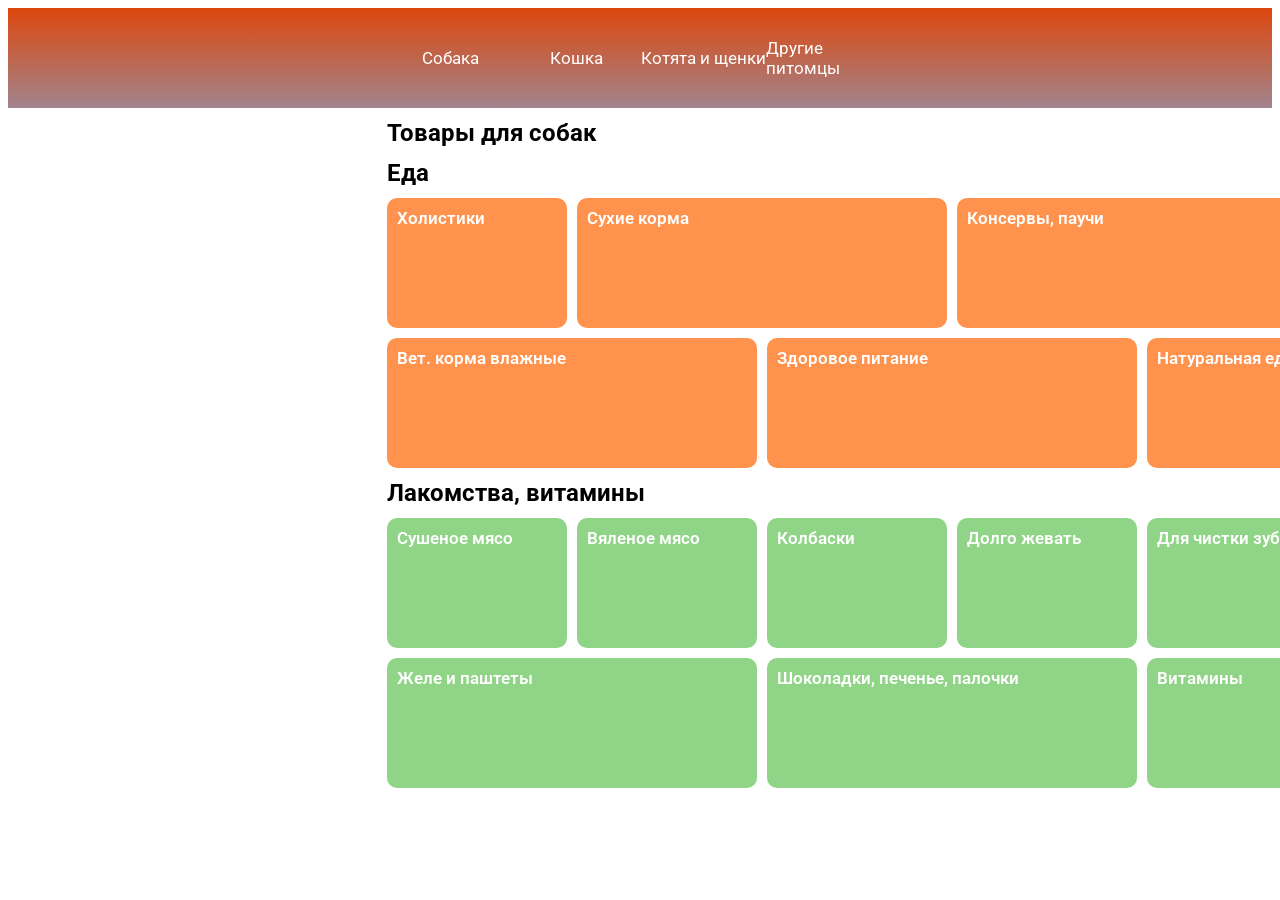
<file: index.html>
<!DOCTYPE html>
<html lang="en">
<head>
    <meta charset="UTF-8">
    <meta name="viewport" content="width=device-width, initial-scale=1.0">
    <link rel="stylesheet" href="style.css">
    <script src="site.js"></script>
    <title>Зоомагазин</title>
</head>
<body>
    <header>
        <section class="header_section">
            <div class="nav nav_dog" id="nav_dog">
                Собака
            </div>
            <div class="nav nav_cat" id="nav_cat">
                Кошка
            </div>
            <div class="nav nav_DogAndCat">
                <a class="nav_404" href="404.html">Котята и щенки</a>
            </div>
            <div class="nav nav_other">
                <a class="nav_404" href="404.html">Другие питомцы</a>
            </div>
        </section>
    </header>
    <main>
        <div class="Dog" id="Dog">
            <h2>Товары для собак</h2>
            <section>
                <h2>Еда</h2>
                <div class="dog_eat_grid">
                    <div class="dog_eat_block1 dog_eat_grid_block">Холистики</div>
                    <div class="dog_eat_block2 dog_eat_grid_block">Сухие корма</div>
                    <div class="dog_eat_block3 dog_eat_grid_block">Консервы, паучи</div>
                    <div class="dog_eat_block4 dog_eat_grid_block">Вет. корма сухие</div>
                    <div class="dog_eat_block5 dog_eat_grid_block">Вет. корма влажные</div>
                    <div class="dog_eat_block6 dog_eat_grid_block">Здоровое питание</div>
                    <div class="dog_eat_block7 dog_eat_grid_block">Натуральная еда</div>
                </div>
            </section>
            <section>
                <h2>Лакомства, витамины</h2>
                <div class="dog_vitamin_grid">
                    <div class="dog_vitamin_block1 dog_vitamin_grid_block">Сушеное мясо</div>
                    <div class="dog_vitamin_block2 dog_vitamin_grid_block">Вяленое мясо</div>
                    <div class="dog_vitamin_block3 dog_vitamin_grid_block">Колбаски</div>
                    <div class="dog_vitamin_block4 dog_vitamin_grid_block">Долго жевать</div>
                    <div class="dog_vitamin_block5 dog_vitamin_grid_block">Для чистки зубов</div>
                    <div class="dog_vitamin_block6 dog_vitamin_grid_block">Для тренировок</div>
                    <div class="dog_vitamin_block7 dog_vitamin_grid_block">Желе и паштеты</div>
                    <div class="dog_vitamin_block8 dog_vitamin_grid_block">Шоколадки, печенье, палочки</div>
                    <div class="dog_vitamin_block9 dog_vitamin_grid_block">Витамины</div>
                </div>
            </section>
        </div>
        <div class="Cat" id="Cat">
            <h2>Товары для кошек</h2>
            <section>
                <h2>Еда</h2>
                <div class="cat_eat_grid">
                    <div class="cat_eat_block1 dog_eat_grid_block">Холистики</div>
                    <div class="cat_eat_block2 dog_eat_grid_block">Сухие корма</div>
                    <div class="cat_eat_block3 dog_eat_grid_block">Консервы, паучи</div>
                    <div class="cat_eat_block4 dog_eat_grid_block">Вет. корма сухие</div>
                    <div class="cat_eat_block5 dog_eat_grid_block">Вет. корма влажные</div>
                    <div class="cat_eat_block6 dog_eat_grid_block">Здоровое питание</div>
                    <div class="cat_eat_block7 dog_eat_grid_block">Натуральная еда</div>
                </div>
            </section>
            <section>
                <h2>Лакомства, витамины</h2>
                <div class="cat_vitamin_grid">
                    <div class="dog_vitamin_block1 dog_vitamin_grid_block">Сушеное мясо</div>
                    <div class="dog_vitamin_block2 dog_vitamin_grid_block">Вяленое мясо</div>
                    <div class="dog_vitamin_block3 dog_vitamin_grid_block">Колбаски</div>
                    <div class="dog_vitamin_block4 dog_vitamin_grid_block">Долго жевать</div>
                    <div class="dog_vitamin_block5 dog_vitamin_grid_block">Для чистки зубов</div>
                    <div class="dog_vitamin_block6 dog_vitamin_grid_block">Для тренировок</div>
                    <div class="dog_vitamin_block7 dog_vitamin_grid_block">Желе и паштеты</div>
                    <div class="dog_vitamin_block8 dog_vitamin_grid_block">Шоколадки, печенье, палочки</div>
                    <div class="dog_vitamin_block9 dog_vitamin_grid_block">Витамины</div>
                </div>
            </section>
        </div>
    </main>
    <footer>
    </footer>
</body>
</html>
</file>
<file: style.css>
@import url('https://fonts.googleapis.com/css2?family=Roboto:ital,wght@0,100..900;1,100..900&display=swap');
*{
    font-family: "Roboto", sans-serif;
}
header{
    width: 100%;
    height: 100px;
    color: white;
    background: linear-gradient(#dd470d, #a1848d);
    display: flex;
    justify-content: center;
    align-items: center;
}
main{
    display: flex;
    margin-left: 30%;
}
h2{
    margin: 1% 0px;
}
.nav_404{
    text-decoration: none;
    color: white;
}
.Dog{
    position: absolute;
    display: block;
}
.Dog.active{
    display: none;
}
.Cat{
    position: absolute;
    display: none;
}
.Cat.active{
    display: block;
}

.header_section{
    display: flex;
    justify-content: center;
    width: 50%;
    height: 100%;
    font-size: 17px;
}
.nav{
    display: flex;
    align-items: center;
    justify-content: center;
    width: 20%;
    height: 100%;
    transition: 0.3s;
}
.nav:hover{
    text-shadow: 0px 0px 10px black;
    font-size: 20px;
    background: linear-gradient(#dd470d, #894d00);
}

.dog_eat_grid{
    gap: 10px;
    display: grid;
    grid-template-columns: repeat(6, 180px); 
    grid-template-rows: repeat(2, 130px); 
}
.dog_eat_grid_block{
    font-weight: 600;
    font-size: 17px;
    color: white;
    padding: 10px;
    background: #ff934d;
    background-repeat: no-repeat;
    border-radius: 10px;
}
.dog_eat_block1{
    grid-column: 1;
    grid-row: 1; 
    background-image: url(https://9ep5rgpevc.a.trbcdn.net/prd-jav-crm-content/viewContent/catalog/1074/6566528a-6414-4648-9220-342752f93881.png);
    background-position: 55px 5px;
    background-size: 70%;
}
.dog_eat_block2{
    grid-column: 2/4;
    grid-row: 1; 
    background-image: url(https://9ep5rgpevc.a.trbcdn.net/prd-jav-crm-content/viewContent/catalog/1077/689f4e31-e035-4b8d-a46a-6202c22d48ac.png);
    background-position: 225px 0px;
    background-size: 40%;
}
.dog_eat_block3{
    grid-column: 4/6;
    grid-row: 1; 
    background-image: url(https://9ep5rgpevc.a.trbcdn.net/prd-jav-crm-content/viewContent/catalog/1078/ee53049e-b86f-46ab-a0c7-34f2f35bc7de.png);
    background-position: 222px -18px;
    background-size: 40%;
}
.dog_eat_block4{
    grid-column: 6;
    grid-row: 1; 
    background-image: url(https://9ep5rgpevc.a.trbcdn.net/prd-jav-crm-content/viewContent/catalog/1447/7de4f01a-6fd4-4325-97cc-d8ac538ed4f2.png);
    background-position: 55px 5px;
    background-size: 70%;
}
.dog_eat_block5{
    grid-column: 1/3;
    grid-row: 2; 
    background-image: url(https://9ep5rgpevc.a.trbcdn.net/prd-jav-crm-content/viewContent/catalog/1448/1ea381eb-b86f-443a-b15f-99831608470e.png);
    background-position: 210px -18px;
    background-size: 40%;
}
.dog_eat_block6{
    grid-column: 3/5;
    grid-row: 2; 
    background-image: url(https://9ep5rgpevc.a.trbcdn.net/prd-jav-crm-content/viewContent/catalog/1101/47cbf6e2-0298-40c8-8523-deff698d1950.png);
    background-position: 220px -20px;
    background-size: 41%;
}
.dog_eat_block7{
    grid-column: 5/7;
    grid-row: 2; 
    background-image: url(https://9ep5rgpevc.a.trbcdn.net/prd-jav-crm-content/viewContent/catalog/1095/2681c880-2dd2-412a-92a2-b3519f9d05e0.png);
    background-position: 225px -18px;
    background-size: 40%;
}

.dog_vitamin_grid{
    gap: 10px;
    display: grid;
    grid-template-columns: repeat(6, 180px); 
    grid-template-rows: repeat(2, 130px); 
}
.dog_vitamin_grid_block{
    font-weight: 600;
    font-size: 17px;
    color: white;
    padding: 10px;
    background: #70c964c5;
    background-repeat: no-repeat;
    border-radius: 10px;
}
.dog_vitamin_block1{
    grid-column: 1;
    grid-row: 1; 
    background-image: url(https://9ep5rgpevc.a.trbcdn.net/prd-jav-crm-content/viewContent/catalog/1539/555d2654-1c8e-4404-9648-0f4b8ee9c3fa.png);
    background-position: 55px 5px;
    background-size: 70%;
}
.dog_vitamin_block2{
    grid-column: 2;
    grid-row: 1; 
    background-image: url(https://9ep5rgpevc.a.trbcdn.net/prd-jav-crm-content/viewContent/catalog/1540/ab9e6a91-4749-4f2f-bb0b-6d506c65b519.png);
    background-position: 55px 5px;
    background-size: 70%;
}
.dog_vitamin_block3{
    grid-column: 3;
    grid-row: 1; 
    background-image: url(https://9ep5rgpevc.a.trbcdn.net/prd-jav-crm-content/viewContent/catalog/1541/75d2ec25-4377-40ef-bca4-07a434de7d10.png);
    background-position: 55px 5px;
    background-size: 70%;
}
.dog_vitamin_block4{
    grid-column: 4;
    grid-row: 1; 
    background-image: url(https://9ep5rgpevc.a.trbcdn.net/prd-jav-crm-content/viewContent/catalog/1542/f0ab46fd-0ea3-495e-afee-1acda9eab31b.png);
    background-position: 55px 5px;
    background-size: 70%;
}
.dog_vitamin_block5{
    grid-column: 5;
    grid-row: 1; 
    background-image: url(https://9ep5rgpevc.a.trbcdn.net/prd-jav-crm-content/viewContent/catalog/1543/09933496-35cd-4815-9f8c-9370f279971f.png);
    background-position: 55px 5px;
    background-size: 70%;
}
.dog_vitamin_block6{
    grid-column: 6;
    grid-row: 1; 
    background-image: url(https://9ep5rgpevc.a.trbcdn.net/prd-jav-crm-content/viewContent/catalog/1544/f9279d79-eebf-4b8c-b852-38f29cb97457.png);
    background-position: 55px 5px;
    background-size: 70%;
}
.dog_vitamin_block7{
    grid-column: 1/3;
    grid-row: 2; 
    background-image: url(https://9ep5rgpevc.a.trbcdn.net/prd-jav-crm-content/viewContent/catalog/1545/4da60496-570c-412c-8751-d97665ddac54.png);
    background-position: 225px -18px;
    background-size: 40%;
}
.dog_vitamin_block8{
    grid-column: 3/5;
    grid-row: 2; 
    background-image: url(https://9ep5rgpevc.a.trbcdn.net/prd-jav-crm-content/viewContent/catalog/1546/e4e43a85-34a3-4e76-841f-2d79ac32d94a.png);
    background-position: 225px -18px;
    background-size: 40%;
}
.dog_vitamin_block9{
    grid-column: 5/7;
    grid-row: 2; 
    background-image: url(https://9ep5rgpevc.a.trbcdn.net/prd-jav-crm-content/viewContent/catalog/1547/8e0f3dd1-4e42-4344-a451-51ffad7958f0.png);
    background-position: 225px -18px;
    background-size: 40%;
}

.cat_eat_grid{
    gap: 10px;
    display: grid;
    grid-template-columns: repeat(6, 180px); 
    grid-template-rows: repeat(2, 130px); 
}
.cat_eat_grid_block{
    font-weight: 600;
    font-size: 17px;
    color: white;
    padding: 10px;
    background: #ff934d;
    background-repeat: no-repeat;
    border-radius: 10px;
}
.cat_eat_block1{
    grid-column: 1;
    grid-row: 1; 
    background-image: url(https://9ep5rgpevc.a.trbcdn.net/prd-jav-crm-content/viewContent/catalog/927/b5c405b5-e199-4089-afc5-b4148acee677.png);
    background-position: 55px 5px;
    background-size: 70%;
}
.cat_eat_block2{
    grid-column: 2/4;
    grid-row: 1; 
    background-image: url(https://9ep5rgpevc.a.trbcdn.net/prd-jav-crm-content/viewContent/catalog/930/58f57f38-8eba-4dfc-b90e-0130ee315b2b.png);
    background-position: 225px 0px;
    background-size: 40%;
}
.cat_eat_block3{
    grid-column: 4/6;
    grid-row: 1; 
    background-image: url(https://9ep5rgpevc.a.trbcdn.net/prd-jav-crm-content/viewContent/catalog/931/e15fb3c2-e12c-4b17-9613-1a32bb331436.png);
    background-position: 222px -18px;
    background-size: 40%;
}
.cat_eat_block4{
    grid-column: 6;
    grid-row: 1; 
    background-image: url(https://9ep5rgpevc.a.trbcdn.net/prd-jav-crm-content/viewContent/catalog/1445/29bb2d39-2a1b-42ee-9505-1acbccf9add3.png);
    background-position: 55px 5px;
    background-size: 70%;
}
.cat_eat_block5{
    grid-column: 1/3;
    grid-row: 2; 
    background-image: url(https://9ep5rgpevc.a.trbcdn.net/prd-jav-crm-content/viewContent/catalog/1446/de1b6e24-3ac9-4dc5-bf42-48bf5ddc967e.png);
    background-position: 225px -18px;
    background-size: 40%;
}
.cat_eat_block6{
    grid-column: 3/5;
    grid-row: 2; 
    background-image: url(https://9ep5rgpevc.a.trbcdn.net/prd-jav-crm-content/viewContent/catalog/953/9b130abc-f93b-4490-990f-03659368804a.png);
    background-position: 220px -20px;
    background-size: 41%;
}
.cat_eat_block7{
    grid-column: 5/7;
    grid-row: 2; 
    background-image: url(https://9ep5rgpevc.a.trbcdn.net/prd-jav-crm-content/viewContent/catalog/940/b22bcbfb-7e35-4c78-9547-a8833b4e3646.png);
    background-position: 225px -18px;
    background-size: 40%;
}

.cat_vitamin_grid{
    gap: 10px;
    display: grid;
    grid-template-columns: repeat(6, 180px); 
    grid-template-rows: repeat(2, 130px); 
}
.cat_vitamin_grid_block{
    font-weight: 600;
    font-size: 17px;
    color: white;
    padding: 10px;
    background: #70c964c5;
    background-repeat: no-repeat;
    border-radius: 10px;
}
.cat_vitamin_block1{
    grid-column: 1;
    grid-row: 1; 
    background-image: url(https://9ep5rgpevc.a.trbcdn.net/prd-jav-crm-content/viewContent/catalog/1521/60c7c42b-9394-4d46-8e38-10dce941a10a.png);
    background-position: 55px 5px;
    background-size: 70%;
}
.cat_vitamin_block2{
    grid-column: 2;
    grid-row: 1; 
    background-image: url(https://9ep5rgpevc.a.trbcdn.net/prd-jav-crm-content/viewContent/catalog/1522/b40a30c8-c364-4906-966d-1721942aeb78.png);
    background-position: 55px 5px;
    background-size: 70%;
}
.cat_vitamin_block3{
    grid-column: 3;
    grid-row: 1; 
    background-image: url(https://9ep5rgpevc.a.trbcdn.net/prd-jav-crm-content/viewContent/catalog/1523/50546126-d5df-47c3-b850-930bef022f33.png);
    background-position: 55px 5px;
    background-size: 70%;
}
.cat_vitamin_block4{
    grid-column: 4;
    grid-row: 1; 
    background-image: url(https://9ep5rgpevc.a.trbcdn.net/prd-jav-crm-content/viewContent/catalog/1524/0a878dd3-ec54-4097-afd6-85a69c0ffddd.png);
    background-position: 55px 5px;
    background-size: 70%;
}
.cat_vitamin_block5{
    grid-column: 5;
    grid-row: 1; 
    background-image: url(https://9ep5rgpevc.a.trbcdn.net/prd-jav-crm-content/viewContent/catalog/1525/8c095ab0-adcb-4c0a-b8ac-e41c88f21d57.png);
    background-position: 55px 5px;
    background-size: 70%;
}
.cat_vitamin_block6{
    grid-column: 6;
    grid-row: 1; 
    background-image: url(https://9ep5rgpevc.a.trbcdn.net/prd-jav-crm-content/viewContent/catalog/1526/23d97e62-9dd2-4fd3-b012-daeda1dc570d.png);
    background-position: 55px 5px;
    background-size: 70%;
}
.cat_vitamin_block7{
    grid-column: 1/3;
    grid-row: 2; 
    background-image: url(https://9ep5rgpevc.a.trbcdn.net/prd-jav-crm-content/viewContent/catalog/1527/08cfff47-f2cd-4b98-b5b5-86b84b41297a.png);
    background-position: 225px -18px;
    background-size: 40%;
}
.cat_vitamin_block8{
    grid-column: 3/5;
    grid-row: 2; 
    background-image: url(https://9ep5rgpevc.a.trbcdn.net/prd-jav-crm-content/viewContent/catalog/1528/5c515d87-fa65-4827-a75e-90682e825cb0.png);
    background-position: 225px -18px;
    background-size: 40%;
}
.cat_vitamin_block9{
    grid-column: 5/7;
    grid-row: 2; 
    background-image: url(https://9ep5rgpevc.a.trbcdn.net/prd-jav-crm-content/viewContent/catalog/1529/d7a6418d-8064-4c71-8131-022bf9ecb2f7.png);
    background-position: 225px -18px;
    background-size: 40%;
}
</file>
